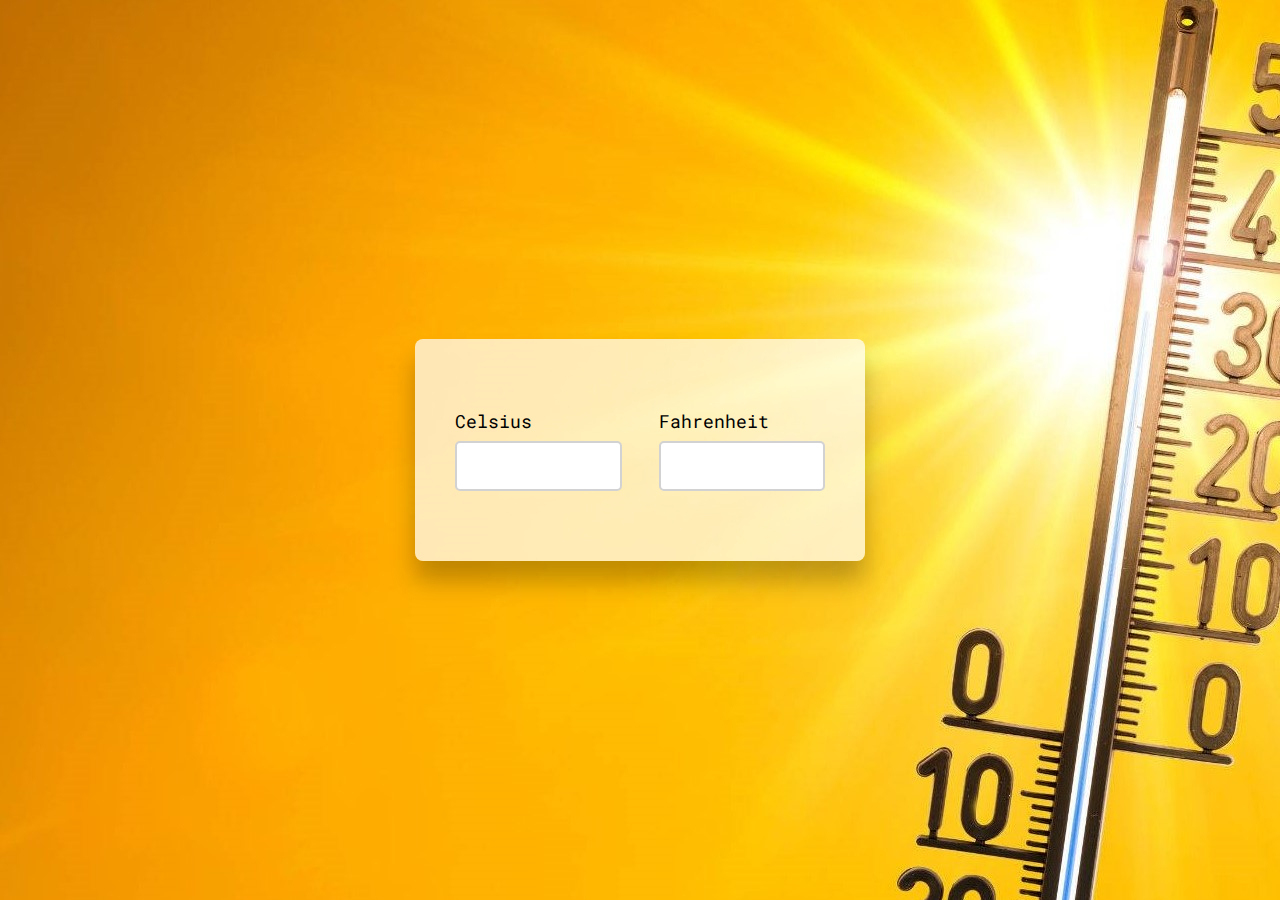
<file: index.html>
<html lang="en">
<head>
    <title>Temperature Conversion</title>
    <!--Google font-->
    <link rel="preconnect" href="https://fonts.gstatic.com">
    <link href="https://fonts.googleapis.com/css2?family=Roboto+Mono:wght@500&display=swap" rel="stylesheet">
    <!--Stylesheet-->
    <link rel="stylesheet" href="Temp-Converter/index.css">
</head>
<body>
    
    <div class="wrapper">
        <div class="container"> 
            <label for="celsius">Celsius</label>
            <input type="number" id="celsius" oninput= "celToFar()">
        </div>
        <div class="container">
            <label for="fahrenheit">Fahrenheit</label>
            <input type="number" id="fahrenheit" oninput = "farToCel()">
        </div>
    </div>
    <script src="Temp-Converter/index.js"></script>
</body>
</html>
</file>
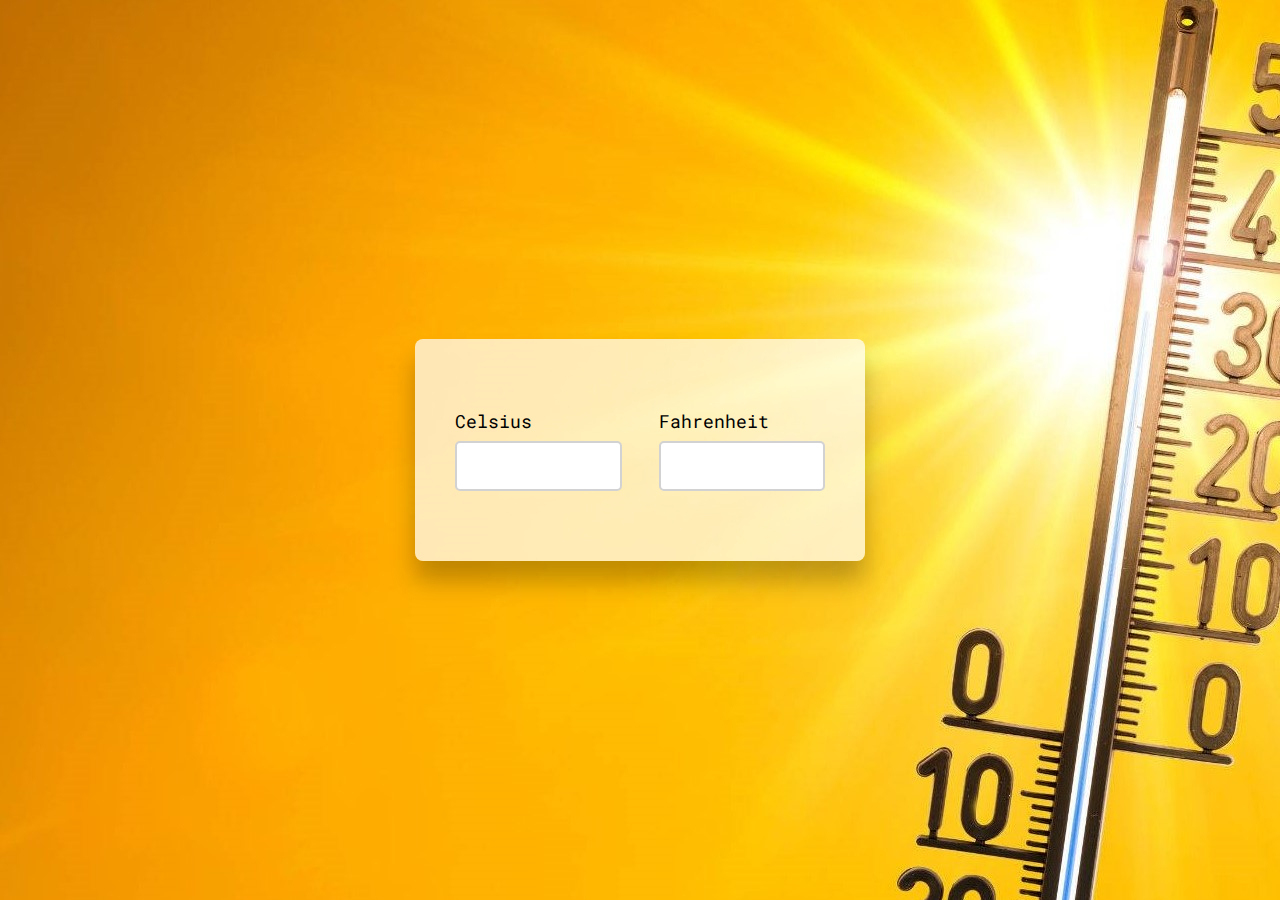
<file: Temp-Converter/index.html>
<html lang="en">
<head>
    <title>Temperature Conversion</title>
    <!--Google font-->
    <link rel="preconnect" href="https://fonts.gstatic.com">
    <link href="https://fonts.googleapis.com/css2?family=Roboto+Mono:wght@500&display=swap" rel="stylesheet">
    <!--Stylesheet-->
    <link rel="stylesheet" href="./index.css">
</head>
<body>
    
    <div class="wrapper">
        <div class="container"> 
            <label for="celsius">Celsius</label>
            <input type="number" id="celsius" oninput= "celToFar()">
        </div>
        <div class="container">
            <label for="fahrenheit">Fahrenheit</label>
            <input type="number" id="fahrenheit" oninput = "farToCel()">
        </div>
    </div>
    <script src="./index.js"></script>
</body>
</html>
</file>
<file: Temp-Converter/index.css>
*,
*:before,
*:after{
    padding: 0;
    margin: 0;
    box-sizing: border-box;
    font-family: "Roboto Mono", monospace;
    font-size: 18px;
}
body
{
    background-image: url("./img.jpg");
}
.wrapper{
    width: 450px;
    background-color: #ffffffb5;
    padding: 70px 40px;
    position: absolute;
    transform: translate(-50%,-50%);
    left: 50%;
    top: 50%;
    box-shadow: 0 20px 25px rgba(0,0,0,0.25);
    border-radius: 8px;
    display: flex;
    justify-content: space-between;
}
.container{
    width: 45%;
}
input{
    width: 100%;
    height: 50px;
    border-radius: 5px;
    border: 2px solid #d2d2d2;
    outline: none;
    margin-top: 8px;
    padding: 0 10px;
}
input:focus{
    border-color: #3164ff;
}
</file>
